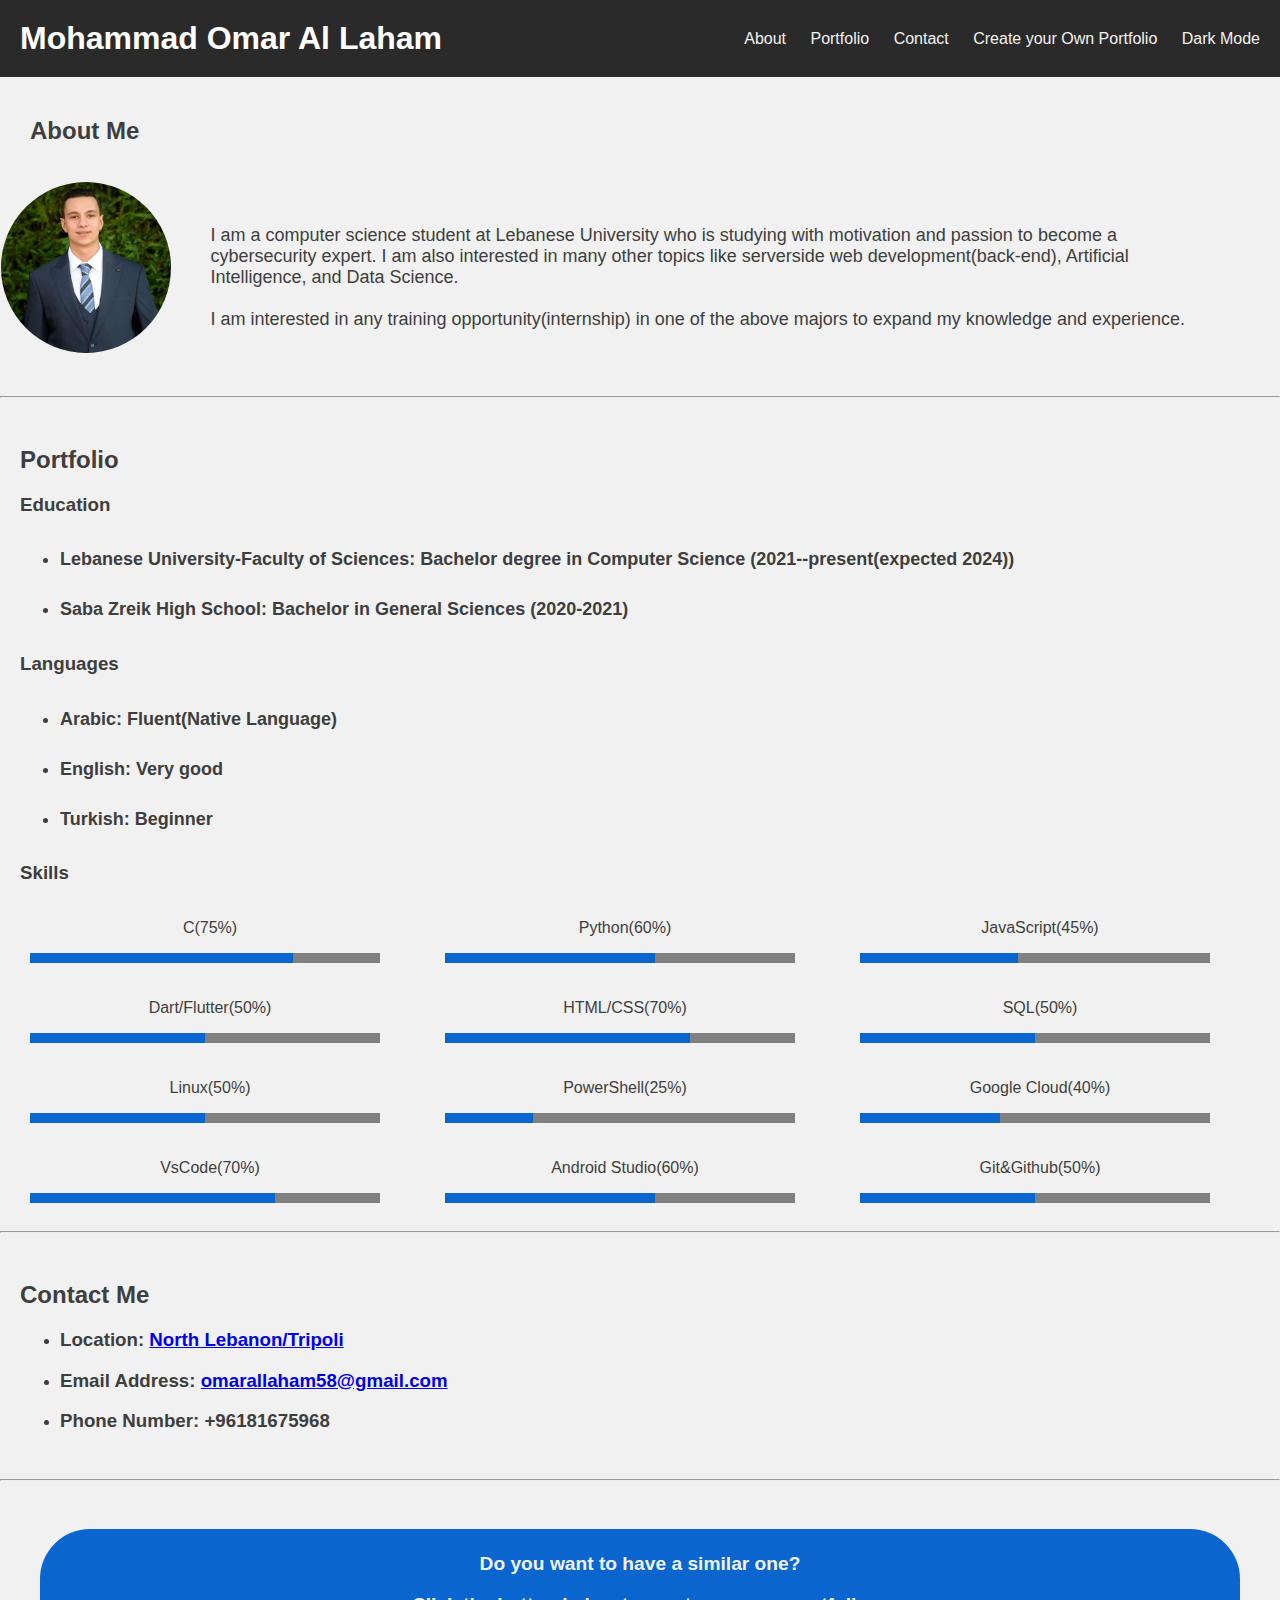
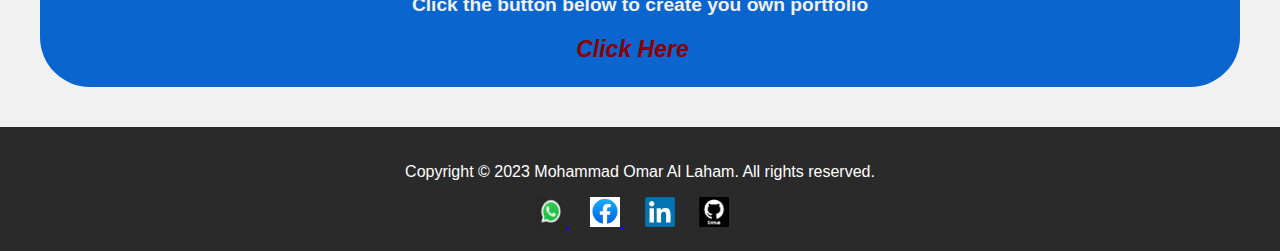
<file: index.html>
<html lang="en">
<head>
    <meta charset="UTF-8">
    <meta http-equiv="X-UA-Compatible" content="IE=edge">
    <meta name="viewport" content="width=device-width, initial-scale=1.0">
    <title>My Portfolio</title>
    <!-- <link rel="stylesheet" href="./style2.css"> -->
    <link rel="stylesheet" href="light.css" id="theme-link">
</head>
<body>
    <header>
        <h1>Mohammad Omar Al Laham</h1>
        
        <nav class="upper">
            <ul>
           <li><a href="#about">About</a></li>
           <li><a href="#portfolio">Portfolio</a></li>
           <li><a href="#contact">Contact</a></li> 
           <li><a href="#new-cv">Create your Own Portfolio</a></li>
           <!-- <li><a href="./Light mode/light.html">Light Mode</a></li> -->
           <li><a href="#" id="toggle-theme">Dark Mode</a></li>
           </ul>
        </nav>
        <script>
            // JavaScript code to convert from light mode to dark mode and vice versa
            const themeLink = document.getElementById('theme-link');
            const toggleTheme = document.getElementById('toggle-theme');
            let isDarkMode = false;
            
            toggleTheme.addEventListener('click', () => {
              if (isDarkMode) {
                themeLink.href = 'light.css';
                toggleTheme.textContent = 'Dark Mode';
                isDarkMode = false;
              } else {
                themeLink.href = 'dark.css';
                toggleTheme.textContent = 'Light Mode';
                isDarkMode = true;
              }
            });
          </script>        
    </header>
    <section id="about">
        <h2 class="about-heading">About Me</h2>
        <img src="Assets/mypic.png" alt="My image" class="about-image">
        <p class="about-text">I am a computer science student at Lebanese University who is studying with
            motivation and passion to become a cybersecurity expert. I am also interested in many other topics
             like serverside web development(back-end), Artificial Intelligence, and Data Science.<br><br/>
             I am interested in any training opportunity(internship) in one of the above majors
             to expand my knowledge and experience.
        </p>
      </section>
    <hr>
    <section id="portfolio">
        <h2 class="portfolio-h2">Portfolio</h2>
        <h3 class="portfolio-h3">Education</h3>
        <ul class="portfolio-ul">
          <li>Lebanese University-Faculty of Sciences: Bachelor degree in Computer Science (2021--present(expected 2024))<br></li>
          <li>Saba Zreik High School: Bachelor in General Sciences (2020-2021)</li> 
        </ul>
        <h3 class="portfolio-h3">Languages</h3>
        <ul class="portfolio-ul">
          <li>Arabic: Fluent(Native Language)</li>
          <li>English: Very good</li>
          <li>Turkish: Beginner</li>
        </ul>
        <h3 class="portfolio-h3">Skills</h3>
        <div class="progress-grid">
          <div>
            <p>C(75%)</p>
            <progress value="75" max="100"></progress>
          </div>
          <div>
            <p>Python(60%)</p>
            <progress value="60" max="100"></progress>
          </div>
          <div>
            <p>JavaScript(45%)</p>
            <progress value="45" max="100"></progress>
          </div>
          <div>
            <p>Dart/Flutter(50%)</p>
            <progress value="50" max="100"></progress>
          </div>
          <div>
            <p>HTML/CSS(70%)</p>
            <progress value="70" max="100"></progress>
          </div>
          <div>
            <p>SQL(50%)</p>
            <progress value="50" max="100"></progress>
          </div>
          <div>
            <p>Linux(50%)</p>
            <progress value="50" max="100"></progress>
          </div>
          <div>
            <p>PowerShell(25%)</p>
            <progress value="25" max="100"></progress>
          </div>
          <div>
            <p>Google Cloud(40%)</p>
            <progress value="40" max="100"></progress>
          </div>
          <div>
            <p>VsCode(70%)</p>
            <progress value="70" max="100"></progress>
          </div>
          <div>
            <p>Android Studio(60%)</p>
            <progress value="60" max="100"></progress>
          </div>
          <div>
            <p>Git&Github(50%)</p>
            <progress value="50" max="100"></progress>
          </div>
        </div>
      </section>
      
    <hr>
    <section id="contact">
        <h2 class="contact-h2">Contact Me</h2>
        <ul calss="contact-list">
            <li><h3 class="contact-h3">Location: <a href="https://www.google.com/maps/place/34%C2%B026'43.2%22N+35%C2%B049'50.1%22E/@34.4453286,35.8283868,17z/data=!3m1!4b1!4m4!3m3!8m2!3d34.4453286!4d35.8305755?hl=en" target="_blank">
              North Lebanon/Tripoli</a></h3></li>
            <li><h3 class="contact-h3">Email Address: <a href="mailto:omarallaham58@gmail.com" target="_blank">omarallaham58@gmail.com</a> 
            </h3>
          </li>
            <li><h3 class="contact-h3">Phone Number: +96181675968</h3></li>
        </ul>
    </section>
    <hr>
    <section id="new-cv">
      <div class="cv2">
        <p>Do you want to have a similar one?<p>Click the button below to create you own portfolio</p>
        <div class="button">
      <p><a class="forward" onclick="forward()">Click Here</a></p></p>
      </div>
      </div>
      <script>
        function forward(){
          window.open('form.html');
        }
      </script>
    </section>
    <footer>
      <p>Copyright © 2023 Mohammad Omar Al Laham. All rights reserved.</p>
      <div>
        <a href="https://wa.me/+96181675968" target="_blank"><img src="Assets/whatsapp.png" alt="WhatsApp" height="30px" width="30px">
        </a>
        <a href="https://www.facebook.com/profile.php?id=100008409036429" target="_blank"><img src="Assets/facebooklogo.png" alt="Facebook"
          height="30px" width="30px" > </a>
        <a href="https://www.linkedin.com/in/omar-al-laham-475a7225a/" target="_blank"><img src="Assets/linkedin.png" alt="LinkedIn"
          width="30px" height="30px"></a>
        <a href="https://github.com/Omarallaham58" target="_blank"><img src="Assets/github.jpg" alt="GitHub"
          height="30px" width="30px"></a>
      </div>
    </footer>
</body>
</html>
</file>
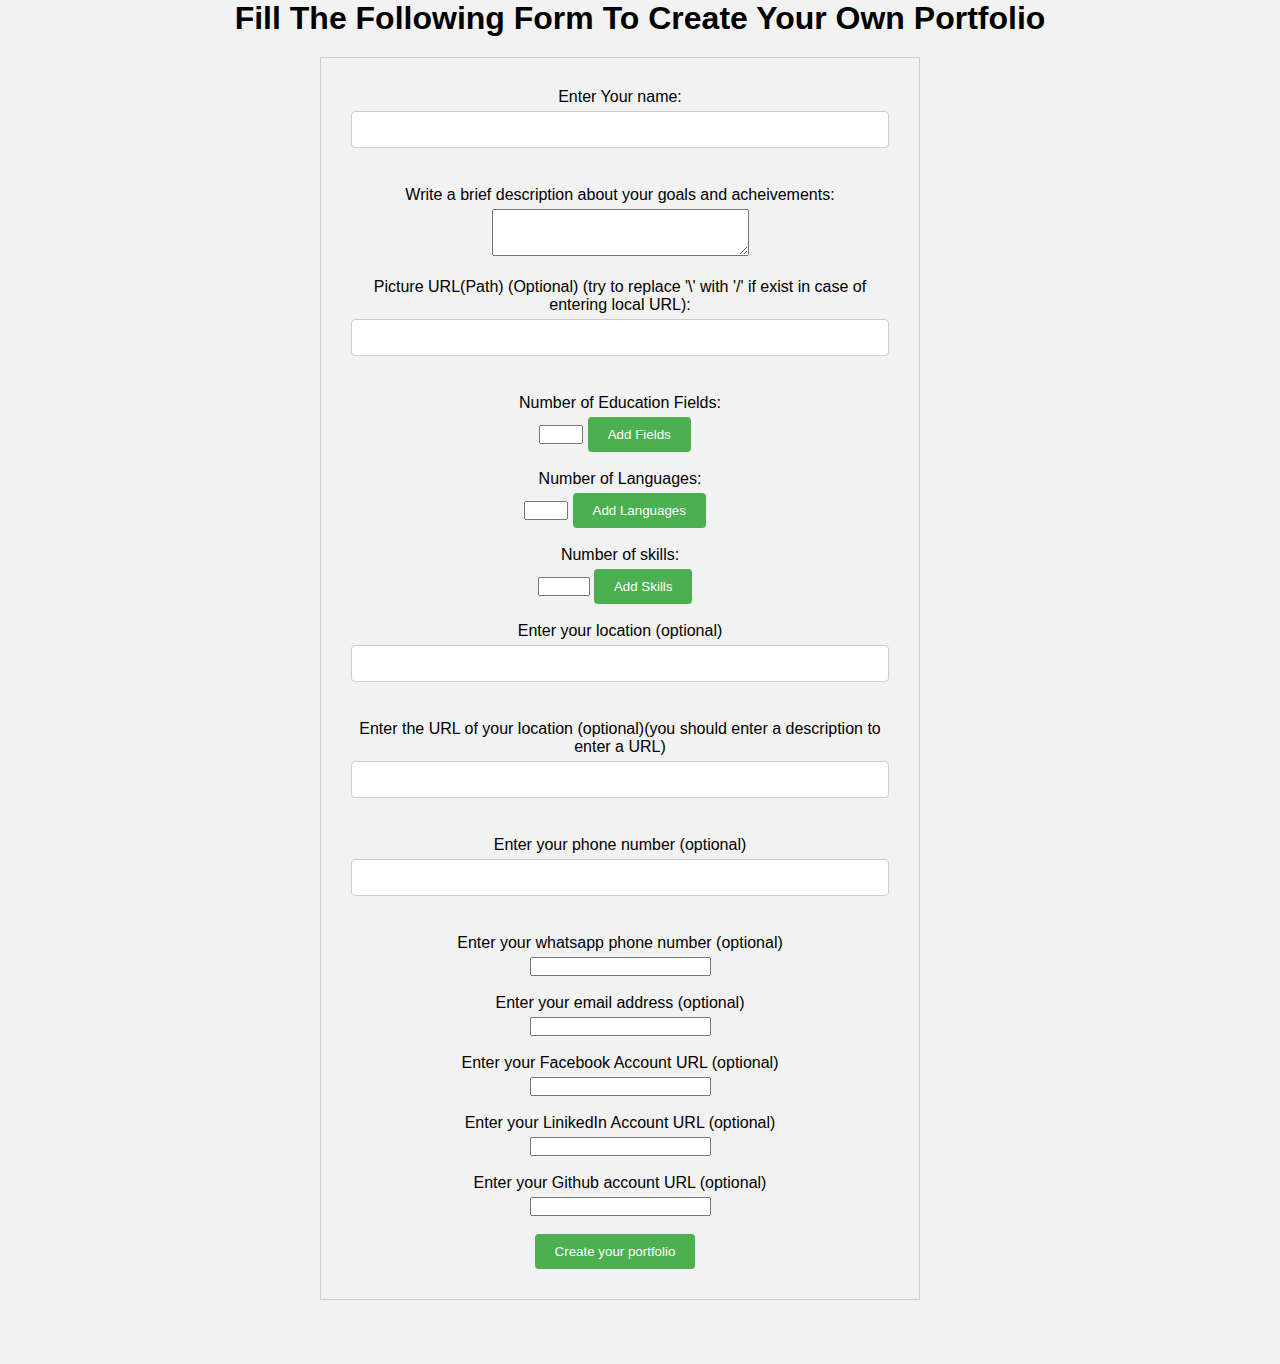
<file: form.html>
<!DOCTYPE html>
<html lang="en">
<head>
  <meta charset="UTF-8">
  <meta http-equiv="X-UA-Compatible" content="IE=edge">
  <meta name="viewport" content="width=device-width, initial-scale=1.0">
  <title>Form Page</title>
  <link rel="stylesheet" href="./fill.css">
  <script src="script.js"></script>
</head>
<body>
    <header>
  <h1>Fill The Following Form To Create Your Own Portfolio</h1>
</header>
  <form class="main" onsubmit="return checkInput(event)" action="./final.html">
    <div class="form-group">
      <label for="Name">Enter Your name:</label>
      <input type="text" id="Name">
    </div>
    <br>
    <div class="form-group">
      <label for="about2">Write a brief description about your goals and acheivements:</label>
      <textarea id="about2" rows="3" cols="30"></textarea>
    </div>
    <br>
    <div class="form-group">
      <label for="picUrl">Picture URL(Path) (Optional) (try to replace '\' with '/' if exist in case of entering local URL):</label>
      <input type="text" id="picUrl" name="picUrl">
    </div>
    
    <br>
    <div class="form-group">
        <label for="numEducation">Number of Education Fields:</label>
        <input type="number" id="numEducation" min="1" max="4">
        <button type="button" onclick="addEducation()">Add Fields</button>
      </div>
      <div id="EducationContainer"></div>
      <br>
      <div class="form-group">
        <label for="numLanguage">Number of Languages:</label>
        <input type="number" id="numLanguage" min="1" max="7">
        <button type="button" onclick="addLanguage()">Add Languages</button>
      </div>
      <div id="LanguageContainer"></div>
      <br>
    <div class="form-group">
      <label for="numSkills">Number of skills:</label>
      <input type="number" id="numSkills" min="1" max="12">
      <button type="button" onclick="addSkills()">Add Skills</button>
    </div>
    <div id="skillsContainer"></div>
    <br>
    <div class="form-group">
      <label for="Location-description">Enter your location (optional)</label>
      <input type="text" id="Location-description">
    </div>
    <br>
    <div class="form-group">
      <label for="Location-URL">Enter the URL of your location (optional)(you should enter a description to enter a URL)</label>
      <input type="text" id="Location-URL">
    </div>
    <br>
    <div class="form-group">
        <label for="phoneNb">Enter your phone number (optional)</label>
        <input id="phone_nbr" type="text">
      </div>
      <br>
    <div class="form-group">
        <label for="Whatsapp">Enter your whatsapp phone number (optional)</label>
        <input  id="whatsapp">
      </div>
      <br>
      <div class="form-group">
        <label for="email-input">Enter your email address (optional)</label>
        <input  id="email-input">
      </div>
      <br>
      <div class="form-group">
        <label for="facebook">Enter your Facebook Account URL (optional)</label>
        <input id="facebook">
      </div>
      <br>
      <div class="form-group">
        <label for="linkedin">Enter your LinikedIn Account URL (optional)</label>
        <input id="linkedin">
      </div>
      <br>
      <div class="form-group">
        <label for="github">Enter your Github account URL (optional)</label>
        <input id="github">
      </div>
      <br>
      <button onclick="checkInput(event);navigate();">Create your portfolio</button>
  </form>
</body>
</html>
</file>
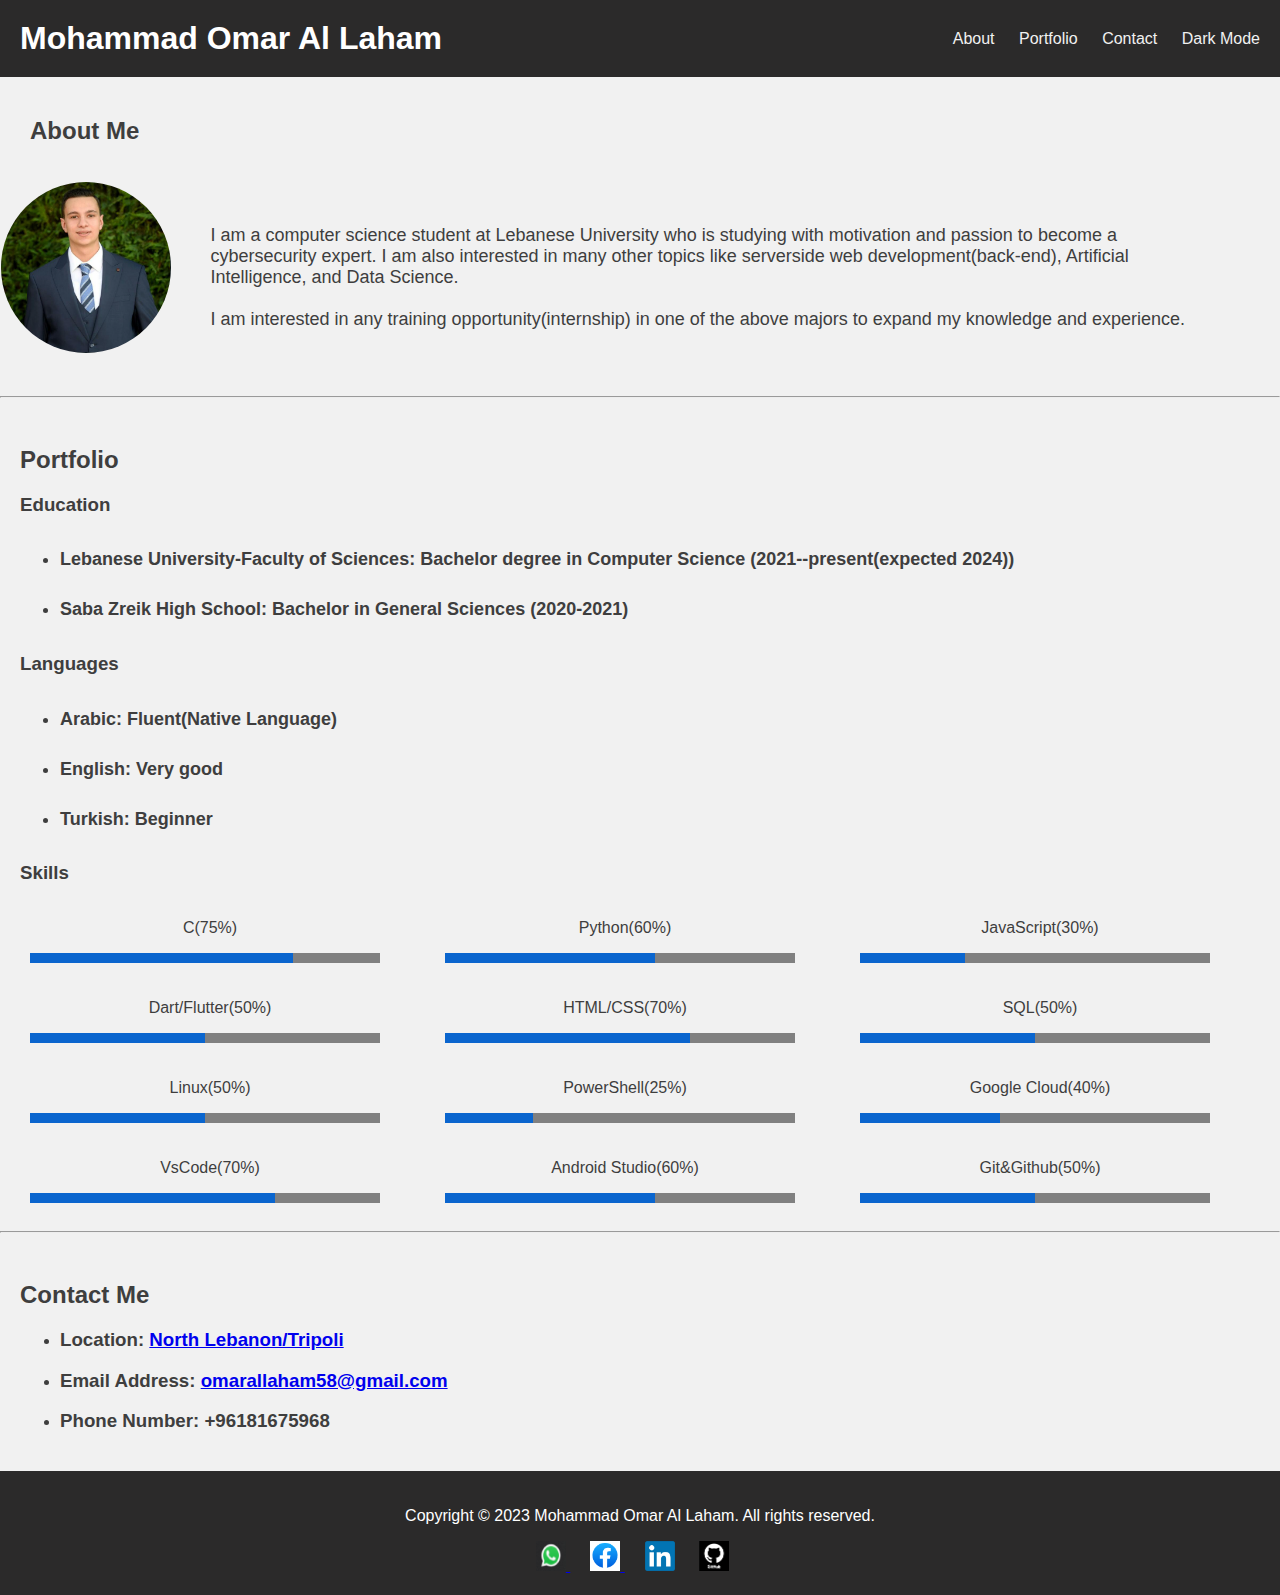
<file: light.html>
<html lang="en">
<head>
    <meta charset="UTF-8">
    <meta http-equiv="X-UA-Compatible" content="IE=edge">
    <meta name="viewport" content="width=device-width, initial-scale=1.0">
    <title>My Portfolio</title>
    <link rel="stylesheet" href="./light.css">
</head>
<body>
    <header>
        <h1>Mohammad Omar Al Laham</h1>
        
        <nav class="upper">
            <ul>
           <li><a href="#about">About</a></li>
           <li><a href="#portfolio">Portfolio</a></li>
           <li><a href="#contact">Contact</a></li> 
           <li><a href="./index.html">Dark Mode</a></li>
           </ul>
        </nav>
    </header>
    <!-- <section id="about">
        <h2>About Me</h2>
        <img src="Assets/mypic.png" alt="My image" calss="about-image">
        <p>I am a computer science student at Lebanese University who is studying with
            motivation and passion to become a cybersecurity expert. I am also interested in many other topics like server
            side web development(back-end), Artificial Intelligence, and Data Science.
        </p>
        <p>I am interested in any training oppurtunity(internship) in one of the above majors to expand my knowledge 
            and experience.
        </p>
    </section> -->
    <section id="about">
        <h2 class="about-heading">About Me</h2>
        <img src="Assets/mypic.png" alt="My image" class="about-image">
        <p class="about-text">I am a computer science student at Lebanese University who is studying with
            motivation and passion to become a cybersecurity expert. I am also interested in many other topics
             like serverside web development(back-end), Artificial Intelligence, and Data Science.<br><br/>
             I am interested in any training opportunity(internship) in one of the above majors
             to expand my knowledge and experience.
             
        </p>
        <!-- <p class="about-text">I am interested in any training opportunity(internship) in one of the above majors
             to expand my knowledge and experience.
        </p> -->
      </section>
      
      
    <hr>
    <!-- <section id="portfolio">
        <h2 calss="portfolio-h2">Portfolio</h2>
        <h3 class="portfolio-h3">Education</h3>
        <ul class="portfolio-ul">
            <li>Lebanese University-Faculty of Sciences: Bachelor degree in Computer Science (2021--present(expected 2024))<br></li>
            <li>Saba Zreik High School: Bachelor in General Sciences (2020-2021)</li> 
        </ul>
        <h3 class="portfolio-h3">Languages</h3>
        <ul class="portfolio-ul">
            <li>Arabic: Fluent(Native Language)</li>
            <li>English: Very good</li>
            <li>Turkish: Beginner</li>
        </ul>
        <h3 class="portfolio-h3">Skills</h3>
        
        
         C<progress value="75" max="100"></progress>75%
        &nbsp;&nbsp;&nbsp; 
        Python <progress value="60" max="100"></progress>60%
        
        
    </section> -->

    <section id="portfolio">
        <h2 class="portfolio-h2">Portfolio</h2>
        <h3 class="portfolio-h3">Education</h3>
        <ul class="portfolio-ul">
          <li>Lebanese University-Faculty of Sciences: Bachelor degree in Computer Science (2021--present(expected 2024))<br></li>
          <li>Saba Zreik High School: Bachelor in General Sciences (2020-2021)</li> 
        </ul>
        <h3 class="portfolio-h3">Languages</h3>
        <ul class="portfolio-ul">
          <li>Arabic: Fluent(Native Language)</li>
          <li>English: Very good</li>
          <li>Turkish: Beginner</li>
        </ul>
        <h3 class="portfolio-h3">Skills</h3>
        <div class="progress-grid">
          <div>
            <p>C(75%)</p>
            <progress value="75" max="100"></progress>
          </div>
          <div>
            <p>Python(60%)</p>
            <progress value="60" max="100"></progress>
          </div>
          <div>
            <p>JavaScript(30%)</p>
            <progress value="30" max="100"></progress>
          </div>
          <div>
            <p>Dart/Flutter(50%)</p>
            <progress value="50" max="100"></progress>
          </div>
          <div>
            <p>HTML/CSS(70%)</p>
            <progress value="70" max="100"></progress>
          </div>
          <div>
            <p>SQL(50%)</p>
            <progress value="50" max="100"></progress>
          </div>
          <div>
            <p>Linux(50%)</p>
            <progress value="50" max="100"></progress>
          </div>
          <div>
            <p>PowerShell(25%)</p>
            <progress value="25" max="100"></progress>
          </div>
          <div>
            <p>Google Cloud(40%)</p>
            <progress value="40" max="100"></progress>
          </div>
          <div>
            <p>VsCode(70%)</p>
            <progress value="70" max="100"></progress>
          </div>
          <div>
            <p>Android Studio(60%)</p>
            <progress value="60" max="100"></progress>
          </div>
          <div>
            <p>Git&Github(50%)</p>
            <progress value="50" max="100"></progress>
          </div>
          <!-- Continue skills -->
        </div>
      </section>
      
    <hr>
    <section id="contact">
        <h2 class="contact-h2">Contact Me</h2>
        <ul calss="contact-list">
            <li><h3 class="contact-h3">Location: <a href="https://www.google.com/maps/place/34%C2%B026'43.2%22N+35%C2%B049'50.1%22E/@34.4453286,35.8283868,17z/data=!3m1!4b1!4m4!3m3!8m2!3d34.4453286!4d35.8305755?hl=en" target="_blank">
              North Lebanon/Tripoli</a></h3></li>
            <li><h3 class="contact-h3">Email Address: <a href="mailto:omarallaham58@gmail.com" target="_blank">omarallaham58@gmail.com</a> 
            </h3>
          </li>
            <li><h3 class="contact-h3">Phone Number: +96181675968</h3></li>
        </ul>

        <!-- <div class="contact-info">
            <i class="fa fa-map-marker"></i> 123 Main St, City, State Zip | 
            <a href="mailto:youremail@example.com"><i class="fa fa-envelope"></i> youremail@example.com</a> | 
            <a href="tel:123-456-7890"><i class="fa fa-phone"></i> (123) 456-7890</a>
          </div>
           -->
          
        <!--Add location, email, and phone nb-->

    </section>
    <footer>
      <p>Copyright © 2023 Mohammad Omar Al Laham. All rights reserved.</p>
      <div>
        <a href="https://wa.me/+96181675968" target="_blank"><img src="./Assets/whatsapp.png" alt="WhatsApp" height="30px" width="30px">
        </a>
        <a href="https://www.facebook.com/profile.php?id=100008409036429" target="_blank"><img src="./Assets/facebooklogo.png" alt="Facebook"
          height="30px" width="30px" > 
         <!-- height="30px" width="30px" border-radius="50%"--></a>
        <a href="https://www.linkedin.com/in/omar-al-laham-475a7225a/" target="_blank"><img src="Assets/linkedin.png" alt="LinkedIn"
          width="30px" height="30px"></a>
        <a href="https://github.com/Omarallaham58" target="_blank"><img src="./Assets/github.jpg" alt="GitHub"
          height="30px" width="30px"></a>
      </div>
    </footer>
    


    

    
</body>
</html>
</file>
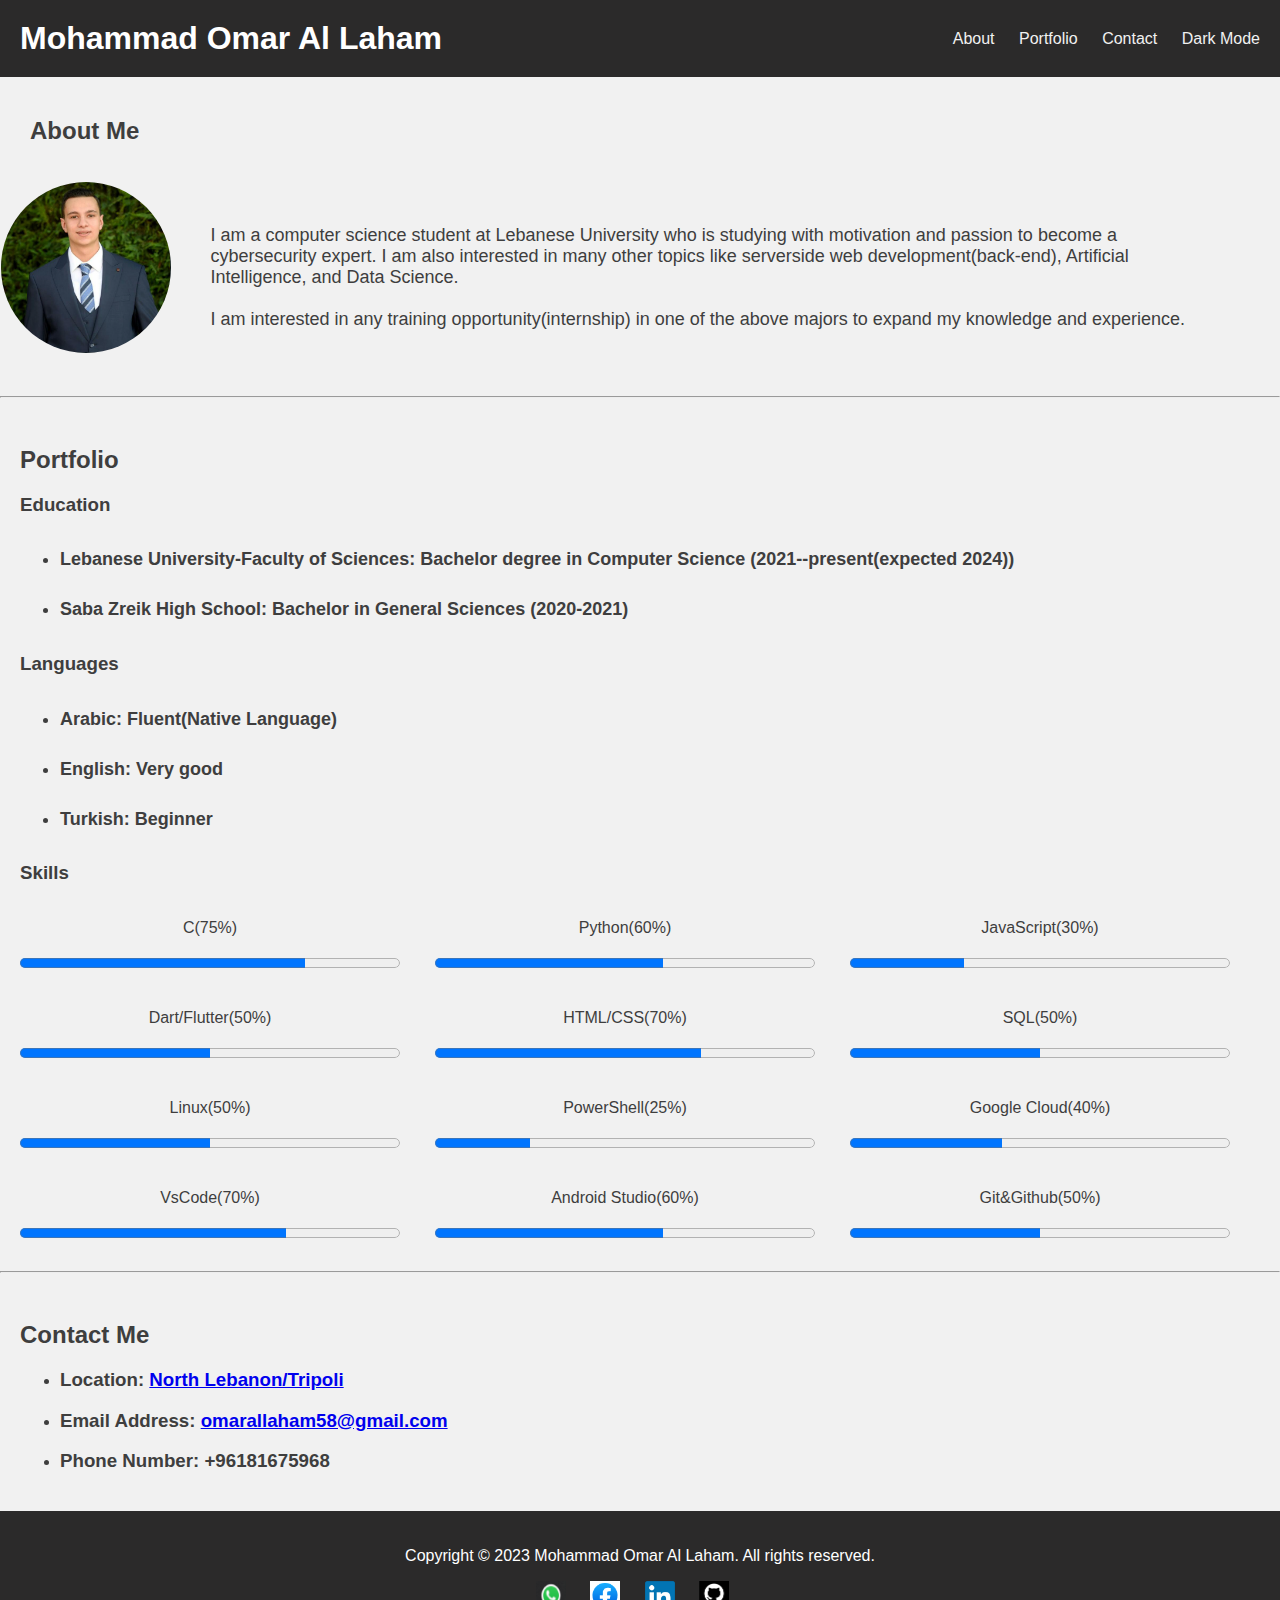
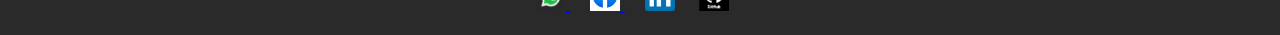
<file: Light mode/light.html>
<html lang="en">
<head>
    <meta charset="UTF-8">
    <meta http-equiv="X-UA-Compatible" content="IE=edge">
    <meta name="viewport" content="width=device-width, initial-scale=1.0">
    <title>My Portfolio</title>
    <link rel="stylesheet" href="./light.css">
</head>
<body>
    <header>
        <h1>Mohammad Omar Al Laham</h1>
        
        <nav class="upper">
            <ul>
           <li><a href="#about">About</a></li>
           <li><a href="#portfolio">Portfolio</a></li>
           <li><a href="#contact">Contact</a></li> 
           <li><a href="../index.html">Dark Mode</a></li>
           </ul>
        </nav>
    </header>
    <section id="about">
        <h2 class="about-heading">About Me</h2>
        <img src="../Assets/mypic.png" alt="My image" class="about-image">
        <p class="about-text">I am a computer science student at Lebanese University who is studying with
            motivation and passion to become a cybersecurity expert. I am also interested in many other topics
             like serverside web development(back-end), Artificial Intelligence, and Data Science.<br><br/>
             I am interested in any training opportunity(internship) in one of the above majors
             to expand my knowledge and experience.
             
        </p>
      </section>
    <hr>
    <section id="portfolio">
        <h2 class="portfolio-h2">Portfolio</h2>
        <h3 class="portfolio-h3">Education</h3>
        <ul class="portfolio-ul">
          <li>Lebanese University-Faculty of Sciences: Bachelor degree in Computer Science (2021--present(expected 2024))<br></li>
          <li>Saba Zreik High School: Bachelor in General Sciences (2020-2021)</li> 
        </ul>
        <h3 class="portfolio-h3">Languages</h3>
        <ul class="portfolio-ul">
          <li>Arabic: Fluent(Native Language)</li>
          <li>English: Very good</li>
          <li>Turkish: Beginner</li>
        </ul>
        <h3 class="portfolio-h3">Skills</h3>
        <div class="progress-grid">
          <div>
            <p>C(75%)</p>
            <progress value="75" max="100"></progress>
          </div>
          <div>
            <p>Python(60%)</p>
            <progress value="60" max="100"></progress>
          </div>
          <div>
            <p>JavaScript(30%)</p>
            <progress value="30" max="100"></progress>
          </div>
          <div>
            <p>Dart/Flutter(50%)</p>
            <progress value="50" max="100"></progress>
          </div>
          <div>
            <p>HTML/CSS(70%)</p>
            <progress value="70" max="100"></progress>
          </div>
          <div>
            <p>SQL(50%)</p>
            <progress value="50" max="100"></progress>
          </div>
          <div>
            <p>Linux(50%)</p>
            <progress value="50" max="100"></progress>
          </div>
          <div>
            <p>PowerShell(25%)</p>
            <progress value="25" max="100"></progress>
          </div>
          <div>
            <p>Google Cloud(40%)</p>
            <progress value="40" max="100"></progress>
          </div>
          <div>
            <p>VsCode(70%)</p>
            <progress value="70" max="100"></progress>
          </div>
          <div>
            <p>Android Studio(60%)</p>
            <progress value="60" max="100"></progress>
          </div>
          <div>
            <p>Git&Github(50%)</p>
            <progress value="50" max="100"></progress>
          </div>
        </div>
      </section>
      
    <hr>
    <section id="contact">
        <h2 class="contact-h2">Contact Me</h2>
        <ul calss="contact-list">
            <li><h3 class="contact-h3">Location: <a href="https://www.google.com/maps/place/34%C2%B026'43.2%22N+35%C2%B049'50.1%22E/@34.4453286,35.8283868,17z/data=!3m1!4b1!4m4!3m3!8m2!3d34.4453286!4d35.8305755?hl=en" target="_blank">
              North Lebanon/Tripoli</a></h3></li>
            <li><h3 class="contact-h3">Email Address: <a href="mailto:omarallaham58@gmail.com" target="_blank">omarallaham58@gmail.com</a> 
            </h3>
          </li>
            <li><h3 class="contact-h3">Phone Number: +96181675968</h3></li>
        </ul>
    </section>
    <footer>
      <p>Copyright © 2023 Mohammad Omar Al Laham. All rights reserved.</p>
      <div>
        <a href="https://wa.me/+96181675968" target="_blank"><img src="../Assets/whatsapp.png" alt="WhatsApp" height="30px" width="30px">
        </a>
        <a href="https://www.facebook.com/profile.php?id=100008409036429" target="_blank"><img src="../Assets/facebooklogo.png" alt="Facebook"
          height="30px" width="30px" > </a>
        <a href="https://www.linkedin.com/in/omar-al-laham-475a7225a/" target="_blank"><img src="../Assets/linkedin.png" alt="LinkedIn"
          width="30px" height="30px"></a>
        <a href="https://github.com/Omarallaham58" target="_blank"><img src="../Assets/github.jpg" alt="GitHub"
          height="30px" width="30px"></a>
      </div>
    </footer>
</body>
</html>
</file>
<file: style2.css>
* {
    box-sizing: border-box;
  }
  
  body {
    background-color: #3E3E3E;
    color: #f1f1f1;
    margin: 0;
    font-family: Arial, sans-serif;
  }
  
  header {
    display: flex;
    justify-content: space-between;
    align-items: center;
    background-color: #585858;
    color: #fff;
    padding: 20px;
  }
  
  h1 {
    font-size: 2em;
    margin: 0;
  }
  
  nav ul {
    list-style: none;
    margin: 0;
    padding: 0;
  }
  
  nav ul li {
    display: inline-block;
    margin-left: 20px;
  }
  
  nav ul li a {
    color: #fff;
    text-decoration: none;
  }
  
  section {
    padding: 20px;
    background-color: #1c1c1c;
  }
  
  .about-heading {
    padding-bottom: 2px;
    padding-left: 10px;
  }
  
  .about-image {
    display: inline-block;
    border-radius: 50%;
    max-width: 200px;
    vertical-align: top;
    padding: 15px;
    margin-left: -34px;
  }
  
  .about-text {
    display: inline-block;
    width: calc(100% - 220px);
    padding-left: 20px;
    font-size: large;
    padding-top: 40px;
  }
  
  progress{
    width:25%;
    height:20px;
    padding-left:10px;
    padding-right:20px;
    

  }
  
  div {
    padding-right: 15px;
  }
 .portfolio-ul{
    font-size: large;
    font-weight: bold;
    padding:auto;
    line-height: 50px;
 }
 .progress-grid {
    display: grid;
    grid-template-columns: repeat(3, 1fr);
    grid-gap: 20px;
  }
  
  .progress-grid div {
    text-align: center;
  }
  
  .progress-grid progress {
    width: 100%;
    height: 20px;
  }
  
  .contact-info {
    font-size: 16px;
    color: #777;
    margin-top: 20px;
  }
  
  .contact-info a {
    color: #777;
    text-decoration: none;
  }
  
  .contact-info a:hover {
    color: #000;
  }
  
  .contact-list{
    font-size: large;
    font-weight: bold;
    padding: auto;
    line-height: 50px;
  }
  footer {
    background-color: #333;
    color: #fff;
    padding: 20px;
    text-align: center;
  }
  footer a{
    padding-left: 10px;
    padding-right: 10px;
  }
</file>
<file: light.css>
* {
    box-sizing: border-box;
  }
  
  body {
    background-color: #f1f1f1;
    color:#3E3E3E;
    margin: 0;
    font-family: Arial, sans-serif;
  }
  
  header {
    display: flex;
    justify-content: space-between;
    align-items: center;
    background-color: #2b2a2a;
    color: #fff;
    padding: 20px;
  }
  
  h1 {
    font-size: 2em;
    margin: 0;
  }
  
  nav ul {
    list-style: none;
    margin: 0;
    padding: 0;
    color: #f1f1f1;
  }
  
  nav ul li {
    display: inline-block;
    margin-left: 20px;
    color: #f1f1f1;
  }
  
  nav ul li a {
    color: #f1f1f1;
    text-decoration: none;
  }
  section {
    padding: 20px;
    background-color: #f1f1f1;
  }
  
  .about-heading {
    padding-bottom: 2px;
    padding-left: 10px;
  }
  
  .about-image {
    display: inline-block;
    border-radius: 50%;
    max-width: 200px;
    vertical-align: top;
    padding: 15px;
    margin-left: -34px;
  }
  
  .about-text {
    display: inline-block;
    width: calc(100% - 220px);
    padding-left: 20px;
    font-size: large;
    padding-top: 40px;
  }
  progress{
    width:25%;
    height:20px;
    padding-left:10px;
    padding-right:20px;
    
    

  }
  div {
    padding-right: 15px;
  }
 .portfolio-ul{
    font-size: large;
    font-weight: bold;
    padding:auto;
    line-height: 50px;
 }
  .progress-grid {
    display: grid;
    grid-template-columns: repeat(3, 1fr);
    grid-gap: 20px;
  }
  
  .progress-grid div {
    text-align: center;
  } 
  
  .progress-grid progress {
    width: 100%;
    height: 20px;
  } 
  progress[value] {
    /* Reset the default appearance */
    appearance: none;
    /* Set the dimensions */
    width: 100%;
    height: 10px;
    border-radius: 1000%;
    border-width: 100%;
    /* Set the background to a linear gradient */
    background: linear-gradient(to right, rgb(10, 101, 206) 0%, rgb(10, 101, 206) var(--progress)) no-repeat;
  }
  
  /* Define a custom property to set the progress percentage */
  progress[value]::-webkit-progress-value {
    --progress: 0%;
    background-color: transparent;
  }
  
  /* Update the custom property as the progress changes */
  progress[value]::-webkit-progress-value::before {
    content: attr(value) '%';
    position: absolute;
    top: 0;
    right: 0;
    padding: 0 5px;
    background-color: #eee;
    transform: translate(100%, -50%);
  }
  
  /* Set the progress bar color */
  progress[value]::-webkit-progress-value {
    background-color: rgb(10, 101, 206);
  }
  
  
  
  .contact-info {
    font-size: 16px;
    color:#3E3E3E;
    margin-top: 20px;
  }
  
  .contact-info a {
    color: #3E3E3E;
    text-decoration: none;
  }
  
  .contact-info a:hover {
    color:#3E3E3E;
  }
  .contact-list{
    font-size: large;
    font-weight: bold;
    padding: auto;
    line-height: 50px;
  }
  footer {
    background-color:#2b2a2a;
    color:#fff;
    padding: 20px;
    text-align: center;
  }
  footer a{
    padding-left: 10px;
    padding-right: 10px;
  }
  /*New modifications*/
  .about-section {
    display: flex;
    justify-content: space-between;
    align-items: center;
    margin-top: 30px;
    margin-bottom: 30px;
  }
  
  .about-section img {
    max-width: 100%;
  }
  
  .progress-section {
    margin-top: 30px;
    margin-bottom: 30px;
  }
  .contact-section {
    margin-top: 30px;
    margin-bottom: 30px;
  }
  
  .contact-section form {
    display: grid;
    grid-template-columns: 1fr 1fr;
    grid-gap: 20px;
    margin-top: 20px;
    margin-bottom: 20px;
  }
  
  .contact-section label {
    display: block;
    font-size: 18px;
    margin-bottom: 10px;
  }
  
  .contact-section input,
  .contact-section textarea {
    width: 100%;
    padding: 10px;
    font-size: 16px;
    border-radius: 5px;
    border: none;
    background-color: #f1f1f1;
    }
    
    .contact-section input:focus,
    .contact-section textarea:focus {
    outline: none;
    }
    
    .contact-section input[type="submit"] {
    background-color: #585858;
    color: #fff;
    padding: 10px;
    border: none;
    border-radius: 5px;
    font-size: 18px;
    cursor: pointer;
    }
   .cv2{
    font-size: larger;
    font-weight: bolder;
    margin:20px;
    padding: 5px;
    text-align: center;
    color:#f1f1f1;
    background-color:rgb(10, 101, 206);
    border-radius: 50px;
    border-width: 2px;
   }
   button{
    display: grid;
    width:20%;
    margin:10px auto;
    padding:5px;
    font-size: larger;
    font-weight: bolder;
    justify-content: center;
    text-align: center;
    border-radius: 25px;
    border-width: 1px;
    color: #f1f1f1;
    background-color:rgb(63, 25, 25) ;
  }
  a.forward{
    color:darkred;
    font-size: larger;
    font-weight: bolder;
    font-style: italic;
  }
  a:hover{
    /*background-color: #0057b8;*/
    cursor: pointer;
    box-shadow: 0 8px 16px rgba(0, 0, 0, 0.2);
  }
    
    @media screen and (max-width: 768px) {
    nav ul li {
    display: block;
    margin: 10px 0;
    }
    
    .about-section {
    flex-direction: column;
    }
    
    .about-image {
    margin-left: 0;
    }
    
    .about-text {
    width: 100%;
    padding-left: 0;
    padding-top: 20px;
    }
    
    .progress-grid {
    grid-template-columns: 1fr;
    }
    
    footer {
    display: flex;
    flex-direction: column;
    }
    
    footer a {
    margin-top: 10px;
    }
    }
    
    @media screen and (max-width: 576px) {
    h1 {
    font-size: 1.5em;
    }
    
    nav ul li {
    margin: 5px 0;
    }
    
    .about-section {
    margin-top: 20px;
    margin-bottom: 20px;
    }
    
    .about-text {
    font-size: medium;
    }
    
    .progress-grid {
    grid-gap: 10px;
    }
    
    .contact-section form {
    grid-template-columns: 1fr;
    }
    
    .contact-section label {
    font-size: 16px;
    }
    
    .contact-section input[type="submit"] {
    font-size: 16px;
    }
    }
</file>
<file: fill.css>
* {
    margin: 0;
    padding: 0;
    box-sizing: border-box;
  }
  
  body {
    font-family: Arial, sans-serif;
    background-color: #f2f2f2;
  }
  
  .main {
    margin-left: 25%;
    margin-top: 0;
    margin-bottom: 5%;
    max-width: 600px;
    border: 1px solid #ccc;
    padding: 30px;
    text-align: center;
    justify-content: center;
    width: 80%;

  }
  
  h1 {
    font-size: 2rem;
    margin-bottom: 20px;
    justify-content: center;
    text-align: center;
  }
  
  form {
    display: inline-block;
    text-align: left;
    margin-top: 20px;
  }
  
  label {
    display: block;
    margin-bottom: 5px;
  }
  
  input[type="text"] {
    width: 100%;
    padding: 10px;
    border: 1px solid #ccc;
    border-radius: 4px;
    margin-bottom: 20px;
  }
  
  button {
    background-color: #4CAF50;
    color: #fff;
    padding: 10px 20px;
    border: none;
    border-radius: 4px;
    cursor: pointer;
    margin-right: 10px;
  }
  
  button:hover {
    background-color: #3e8e41;
  }
  
  a {
    color: #4CAF50;
    text-decoration: none;
    margin-top: 20px;
    display: block;
  }
  #check{
    background-color: #4CAF50;
    color: #fff;
    padding: 10px 20px;
    border: none;
    border-radius: 4px;
    cursor: pointer;
    margin-right: 10px;
    margin-bottom: 10px;
  }
  #check:hover{
    background-color: #3e8e41;
  }
  @media screen and (max-width: 768px) {
    .main {
      margin: 0 10%;
      max-width: 400px;
      padding: 20px;
    }
  }
  @media screen and (max-width: 480px) {
    .main {
      margin: 0 5%;
      max-width: 300px;
      padding: 10px;
    }
  }
</file>
<file: Light mode/light.css>
* {
    box-sizing: border-box;
  }
  
  body {
    /* background-color: #121212; */
    /* background-color: #3E3E3E; */
    background-color: #f1f1f1;
    /* color: #f1f1f1; */
    color:#3E3E3E;
    margin: 0;
    font-family: Arial, sans-serif;
  }
  
  header {
    display: flex;
    justify-content: space-between;
    align-items: center;
    /* background-color: #1c1c1c; */
    background-color: #2b2a2a;
    color: #fff;
    padding: 20px;
  }
  
  h1 {
    font-size: 2em;
    margin: 0;
  }
  
  nav ul {
    list-style: none;
    margin: 0;
    padding: 0;
    color: #f1f1f1;
  }
  
  nav ul li {
    display: inline-block;
    margin-left: 20px;
    color: #f1f1f1;
  }
  
  nav ul li a {
    /* color: #fff; */
    /* color:#3E3E3E; */
    color: #f1f1f1;
    text-decoration: none;
  }
  
  section {
    padding: 20px;
    /* background-color: #1c1c1c; */
    background-color: #f1f1f1;
  }
  
  .about-heading {
    padding-bottom: 2px;
    padding-left: 10px;
  }
  
  .about-image {
    display: inline-block;
    border-radius: 50%;
    max-width: 200px;
    vertical-align: top;
    padding: 15px;
    margin-left: -34px;
  }
  
  .about-text {
    display: inline-block;
    width: calc(100% - 220px);
    padding-left: 20px;
    font-size: large;
    padding-top: 40px;
  }
  
  /* progress {
    width: 25%;
    height: 20px;
  } */
  progress{
    width:25%;
    height:20px;
    padding-left:10px;
    padding-right:20px;
    

  }
  
  div {
    padding-right: 15px;
  }
 .portfolio-ul{
    font-size: large;
    font-weight: bold;
    padding:auto;
    line-height: 50px;
 }
 .progress-grid {
    display: grid;
    grid-template-columns: repeat(3, 1fr);
    grid-gap: 20px;
  }
  
  .progress-grid div {
    text-align: center;
  }
  
  .progress-grid progress {
    width: 100%;
    height: 20px;
  }
  
  .contact-info {
    font-size: 16px;
    /* color: #777; */
    color:#3E3E3E;
    margin-top: 20px;
  }
  
  .contact-info a {
    /* color: #777; */
    color: #3E3E3E;
    text-decoration: none;
  }
  
  .contact-info a:hover {
    /* color: #000; */
    color:#3E3E3E;
  }
  /* .contact-ul{
    font-size: large;
    font-weight: bold;
    padding:auto;
    line-height: 50px;
  } */
  .contact-list{
    font-size: large;
    font-weight: bold;
    padding: auto;
    line-height: 50px;
  }
  footer {
    /* background-color: #333;
    color: #fff; */
    /* background-color: #f1f1f1;
    color: #3E3E3E; */
    background-color:#2b2a2a;
    color:#fff;
    padding: 20px;
    text-align: center;
  }
  footer a{
    padding-left: 10px;
    padding-right: 10px;
    /* height: 50%;
    width: 50%; */
  }
</file>
